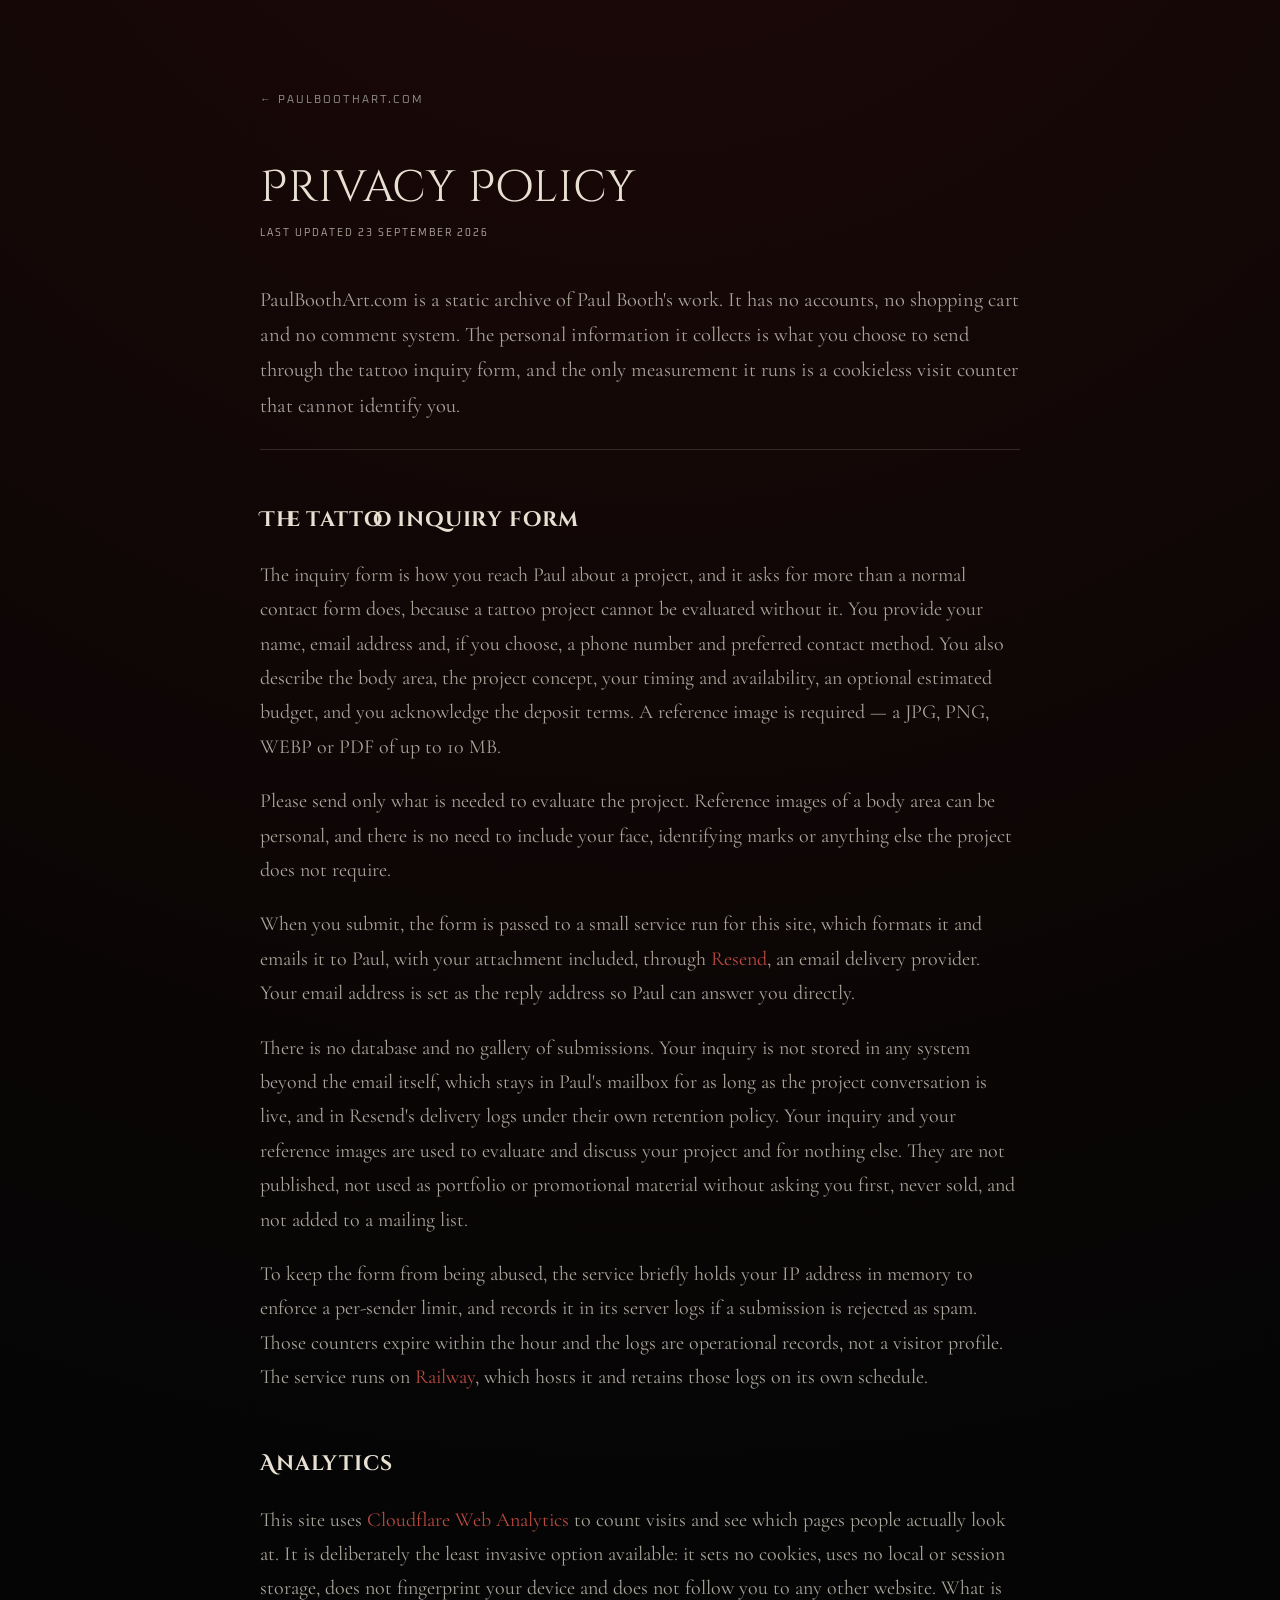
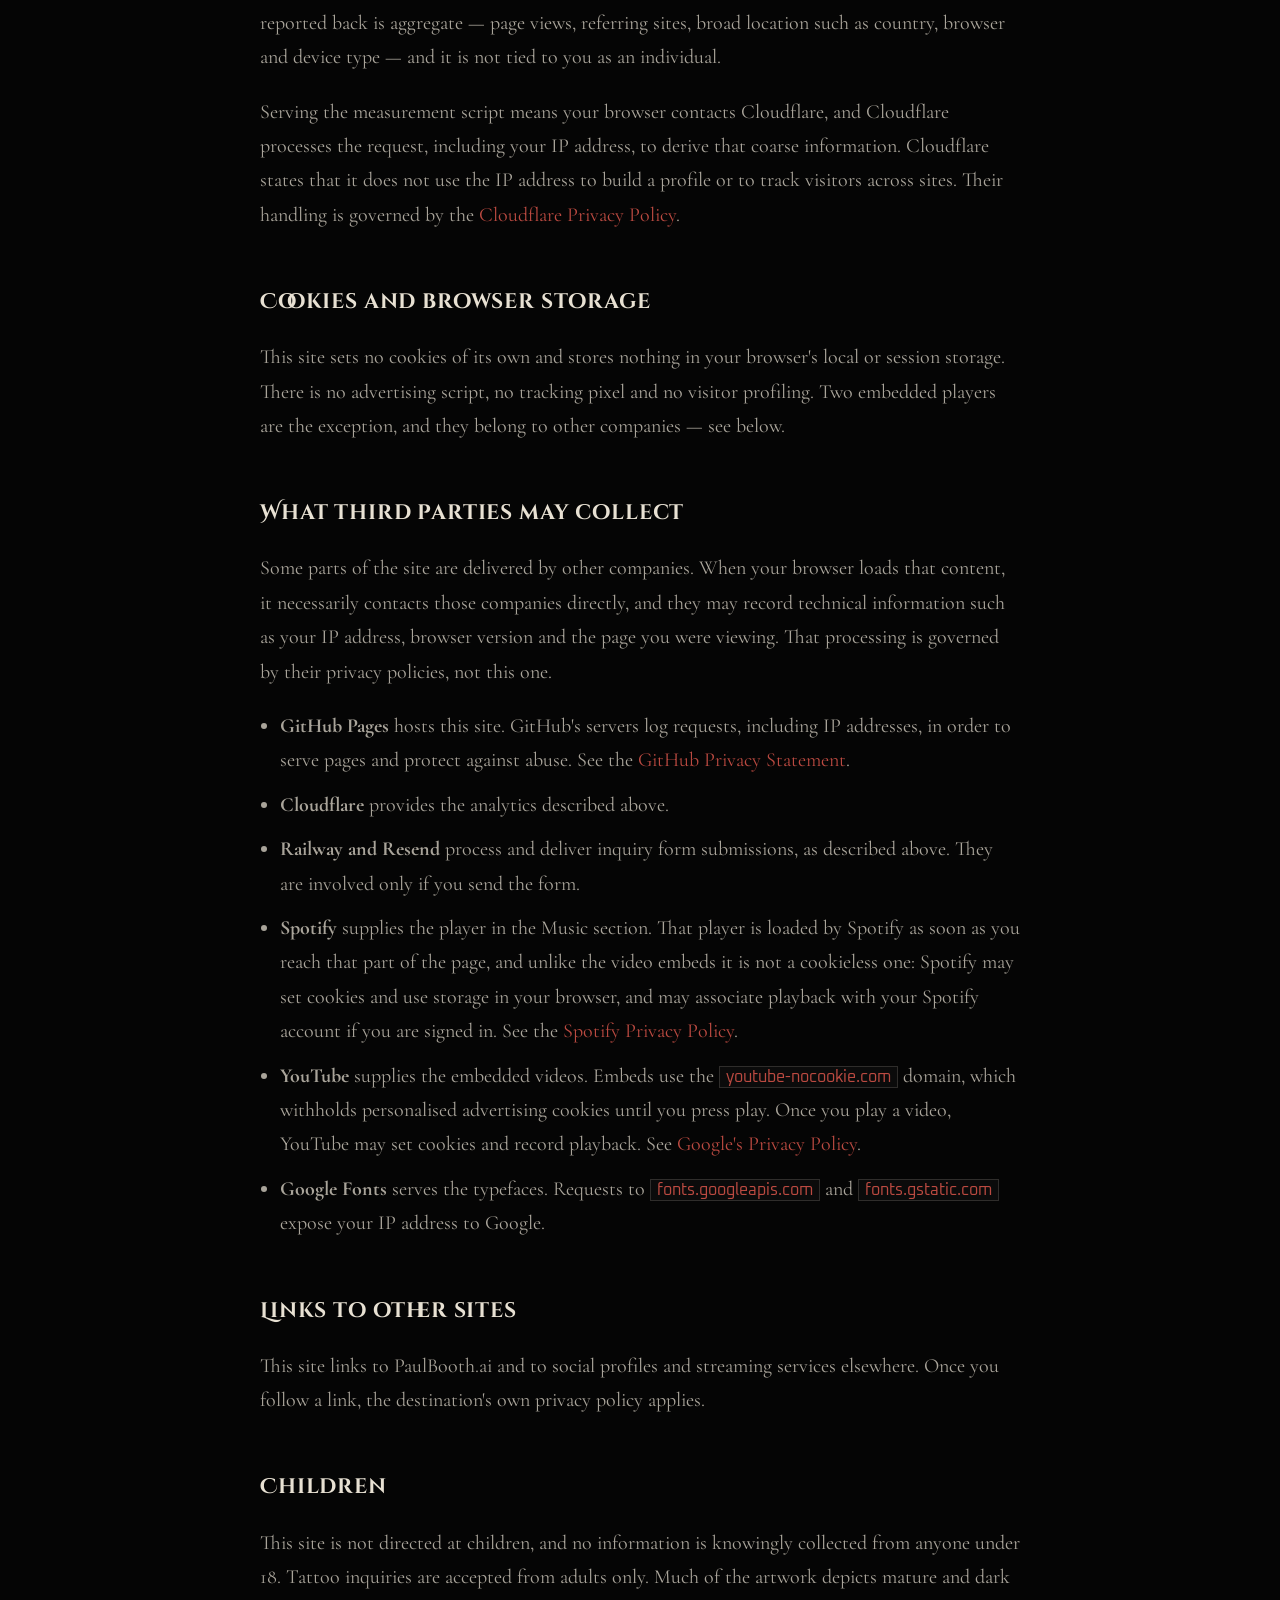
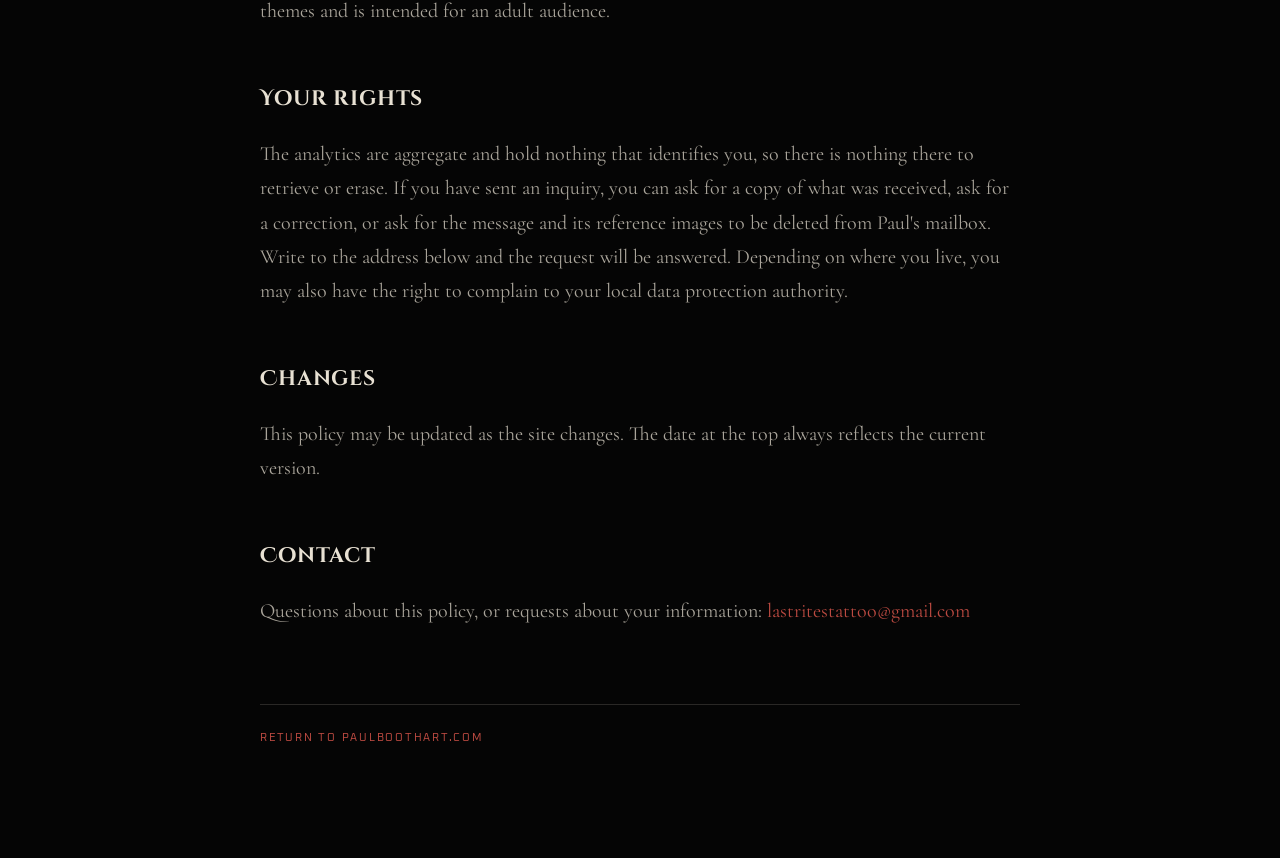
<file: privacy/index.html>
<!doctype html>
<html lang="en">
<head>
  <meta charset="UTF-8" />
  <meta name="viewport" content="width=device-width, initial-scale=1.0" />
  <title>Privacy Policy &mdash; PaulBoothArt.com</title>
  <meta name="description" content="How PaulBoothArt.com handles visitor data, including tattoo inquiry submissions, reference images and cookieless analytics." />
  <link rel="canonical" href="https://paulboothart.com/privacy/" />
  <meta name="robots" content="index, follow" />
  <meta name="theme-color" content="#070706" />
  <meta name="referrer" content="strict-origin-when-cross-origin" />
  <link rel="icon" href="/favicon.ico" />
  <link rel="apple-touch-icon" href="/apple-touch-icon.png" />

  <link rel="preconnect" href="https://fonts.googleapis.com">
  <link rel="preconnect" href="https://fonts.gstatic.com" crossorigin>
  <link href="https://fonts.googleapis.com/css2?family=Cinzel+Decorative:wght@400;700&family=Cormorant+Garamond:ital,wght@0,400;0,500;0,600;1,400&family=Oxanium:wght@300;400;500&display=swap" rel="stylesheet">
  <link rel="stylesheet" href="/legal.css?v=20260923" />
</head>
<body>
  <main class="legal">
    <a class="legal-back" href="/">&larr; PaulBoothArt.com</a>

    <h1>Privacy Policy</h1>
    <p class="legal-updated">Last updated 23 September 2026</p>

    <p class="legal-lede">
      PaulBoothArt.com is a static archive of Paul Booth's work. It has no
      accounts, no shopping cart and no comment system. The personal information
      it collects is what you choose to send through the tattoo inquiry form, and
      the only measurement it runs is a cookieless visit counter that cannot
      identify you.
    </p>

    <h2>The tattoo inquiry form</h2>
    <p>
      The inquiry form is how you reach Paul about a project, and it asks for
      more than a normal contact form does, because a tattoo project cannot be
      evaluated without it. You provide your name, email address and, if you
      choose, a phone number and preferred contact method. You also describe the
      body area, the project concept, your timing and availability, an optional
      estimated budget, and you acknowledge the deposit terms. A reference image
      is required &mdash; a JPG, PNG, WEBP or PDF of up to 10&nbsp;MB.
    </p>
    <p>
      Please send only what is needed to evaluate the project. Reference images
      of a body area can be personal, and there is no need to include your face,
      identifying marks or anything else the project does not require.
    </p>
    <p>
      When you submit, the form is passed to a small service run for this site,
      which formats it and emails it to Paul, with your attachment included,
      through
      <a href="https://resend.com/legal/privacy-policy" target="_blank" rel="noopener noreferrer">Resend</a>,
      an email delivery provider. Your email address is set as the reply address
      so Paul can answer you directly.
    </p>
    <p>
      There is no database and no gallery of submissions. Your inquiry is not
      stored in any system beyond the email itself, which stays in Paul's mailbox
      for as long as the project conversation is live, and in Resend's delivery
      logs under their own retention policy. Your inquiry and your reference
      images are used to evaluate and discuss your project and for nothing else.
      They are not published, not used as portfolio or promotional material
      without asking you first, never sold, and not added to a mailing list.
    </p>
    <p>
      To keep the form from being abused, the service briefly holds your IP
      address in memory to enforce a per-sender limit, and records it in its
      server logs if a submission is rejected as spam. Those counters expire
      within the hour and the logs are operational records, not a visitor
      profile. The service runs on
      <a href="https://railway.com/legal/privacy" target="_blank" rel="noopener noreferrer">Railway</a>,
      which hosts it and retains those logs on its own schedule.
    </p>

    <h2>Analytics</h2>
    <p>
      This site uses
      <a href="https://www.cloudflare.com/web-analytics/" target="_blank" rel="noopener noreferrer">Cloudflare Web Analytics</a>
      to count visits and see which pages people actually look at. It is
      deliberately the least invasive option available: it sets no cookies, uses
      no local or session storage, does not fingerprint your device and does not
      follow you to any other website. What is reported back is aggregate &mdash;
      page views, referring sites, broad location such as country, browser and
      device type &mdash; and it is not tied to you as an individual.
    </p>
    <p>
      Serving the measurement script means your browser contacts Cloudflare, and
      Cloudflare processes the request, including your IP address, to derive that
      coarse information. Cloudflare states that it does not use the IP address
      to build a profile or to track visitors across sites. Their handling is
      governed by the
      <a href="https://www.cloudflare.com/privacypolicy/" target="_blank" rel="noopener noreferrer">Cloudflare Privacy Policy</a>.
    </p>

    <h2>Cookies and browser storage</h2>
    <p>
      This site sets no cookies of its own and stores nothing in your browser's
      local or session storage. There is no advertising script, no tracking pixel
      and no visitor profiling. Two embedded players are the exception, and they
      belong to other companies &mdash; see below.
    </p>

    <h2>What third parties may collect</h2>
    <p>
      Some parts of the site are delivered by other companies. When your browser
      loads that content, it necessarily contacts those companies directly, and
      they may record technical information such as your IP address, browser
      version and the page you were viewing. That processing is governed by their
      privacy policies, not this one.
    </p>

    <ul>
      <li>
        <strong>GitHub Pages</strong> hosts this site. GitHub's servers log
        requests, including IP addresses, in order to serve pages and protect
        against abuse. See the
        <a href="https://docs.github.com/site-policy/privacy-policies/github-general-privacy-statement" target="_blank" rel="noopener noreferrer">GitHub Privacy Statement</a>.
      </li>
      <li>
        <strong>Cloudflare</strong> provides the analytics described above.
      </li>
      <li>
        <strong>Railway and Resend</strong> process and deliver inquiry form
        submissions, as described above. They are involved only if you send the
        form.
      </li>
      <li>
        <strong>Spotify</strong> supplies the player in the Music section. That
        player is loaded by Spotify as soon as you reach that part of the page,
        and unlike the video embeds it is not a cookieless one: Spotify may set
        cookies and use storage in your browser, and may associate playback with
        your Spotify account if you are signed in. See the
        <a href="https://www.spotify.com/legal/privacy-policy/" target="_blank" rel="noopener noreferrer">Spotify Privacy Policy</a>.
      </li>
      <li>
        <strong>YouTube</strong> supplies the embedded videos. Embeds use the
        <code>youtube-nocookie.com</code> domain, which withholds personalised
        advertising cookies until you press play. Once you play a video, YouTube
        may set cookies and record playback. See
        <a href="https://policies.google.com/privacy" target="_blank" rel="noopener noreferrer">Google's Privacy Policy</a>.
      </li>
      <li>
        <strong>Google Fonts</strong> serves the typefaces. Requests to
        <code>fonts.googleapis.com</code> and <code>fonts.gstatic.com</code>
        expose your IP address to Google.
      </li>
    </ul>

    <h2>Links to other sites</h2>
    <p>
      This site links to PaulBooth.ai and to social profiles and streaming
      services elsewhere. Once you follow a link, the destination's own privacy
      policy applies.
    </p>

    <h2>Children</h2>
    <p>
      This site is not directed at children, and no information is knowingly
      collected from anyone under 18. Tattoo inquiries are accepted from adults
      only. Much of the artwork depicts mature and dark themes and is intended
      for an adult audience.
    </p>

    <h2>Your rights</h2>
    <p>
      The analytics are aggregate and hold nothing that identifies you, so there
      is nothing there to retrieve or erase. If you have sent an inquiry, you can
      ask for a copy of what was received, ask for a correction, or ask for the
      message and its reference images to be deleted from Paul's mailbox. Write
      to the address below and the request will be answered. Depending on where
      you live, you may also have the right to complain to your local data
      protection authority.
    </p>

    <h2>Changes</h2>
    <p>
      This policy may be updated as the site changes. The date at the top always
      reflects the current version.
    </p>

    <h2>Contact</h2>
    <p>
      Questions about this policy, or requests about your information:
      <a href="mailto:lastritestattoo@gmail.com?subject=PaulBoothArt.com%20Privacy%20Enquiry">lastritestattoo@gmail.com</a>
    </p>

    <div class="legal-footer">
      <a href="/">Return to PaulBoothArt.com</a>
    </div>
  </main>

  <!-- Cloudflare Web Analytics -->
  <script type="module" src="https://static.cloudflareinsights.com/beacon.min.js" data-cf-beacon='{"token": "26f516bf4c0042b68943b49b08881f21"}'></script>
  <!-- End Cloudflare Web Analytics -->
</body>
</html>
</file>
<file: legal.css>
/* Shared styling for the Privacy page.
   Standalone rather than reusing styles.css, which is 50KB of layout for
   the single-page archive and carries none of these needs. Tokens below
   mirror the :root variables in styles.css. */

:root {
  --black: #050505;
  --panel: #0b0b0b;
  --ivory: #e8e1d3;
  --muted: #8d8a83;
  --red: #68120f;
  --red-bright: #a3261e;
  --red-light: #bb4a41;
  --line: rgba(232, 225, 211, .16);
  --font-display: "Cinzel Decorative", "Times New Roman", serif;
  --font-body: "Cormorant Garamond", Georgia, serif;
  --font-tech: "Oxanium", Arial, sans-serif;
}

* { box-sizing: border-box; }

body {
  margin: 0;
  background:
    radial-gradient(circle at 50% -10%, rgba(104, 18, 15, .26), transparent 42%),
    var(--black);
  color: var(--ivory);
  font-family: var(--font-body);
  font-size: 20px;
  line-height: 1.72;
  -webkit-font-smoothing: antialiased;
}

a { color: var(--red-light); text-decoration: none; }
a:hover, a:focus-visible { color: var(--ivory); text-decoration: underline; }

.legal {
  width: min(760px, calc(100% - 44px));
  margin-inline: auto;
  padding: clamp(38px, 7vw, 80px) 0 clamp(56px, 9vw, 110px);
}

.legal-back {
  display: inline-block;
  margin-bottom: clamp(28px, 5vw, 52px);
  font-family: var(--font-tech);
  font-size: 11px;
  letter-spacing: .18em;
  text-transform: uppercase;
  color: var(--muted);
}

.legal-back:hover { color: var(--red-light); text-decoration: none; }

.legal h1 {
  margin: 0 0 10px;
  font-family: var(--font-display);
  font-weight: 400;
  font-size: clamp(26px, 4.4vw, 44px);
  line-height: 1.2;
  letter-spacing: .02em;
}

.legal-updated {
  margin: 0 0 clamp(26px, 4vw, 40px);
  font-family: var(--font-tech);
  font-size: 10px;
  letter-spacing: .2em;
  text-transform: uppercase;
  color: var(--muted);
}

.legal-lede {
  padding-bottom: 26px;
  border-bottom: 1px solid var(--line);
  color: #cec7b9;
  font-size: clamp(19px, 1.6vw, 23px);
}

.legal h2 {
  margin: clamp(34px, 5vw, 52px) 0 12px;
  font-family: var(--font-display);
  font-weight: 700;
  font-size: clamp(16px, 1.9vw, 21px);
  letter-spacing: .04em;
  color: var(--ivory);
}

.legal p, .legal li { color: #a9a49a; }
.legal ul { padding-left: 20px; }
.legal li { margin-bottom: 10px; }

.legal code {
  padding: 2px 6px;
  border: 1px solid var(--line);
  background: var(--panel);
  font-family: var(--font-tech);
  font-size: .8em;
  color: var(--red-light);
  word-break: break-word;
}

.legal-footer {
  margin-top: clamp(46px, 7vw, 76px);
  padding-top: 24px;
  border-top: 1px solid var(--line);
  font-family: var(--font-tech);
  font-size: 11px;
  letter-spacing: .16em;
  text-transform: uppercase;
  color: var(--muted);
}
</file>
